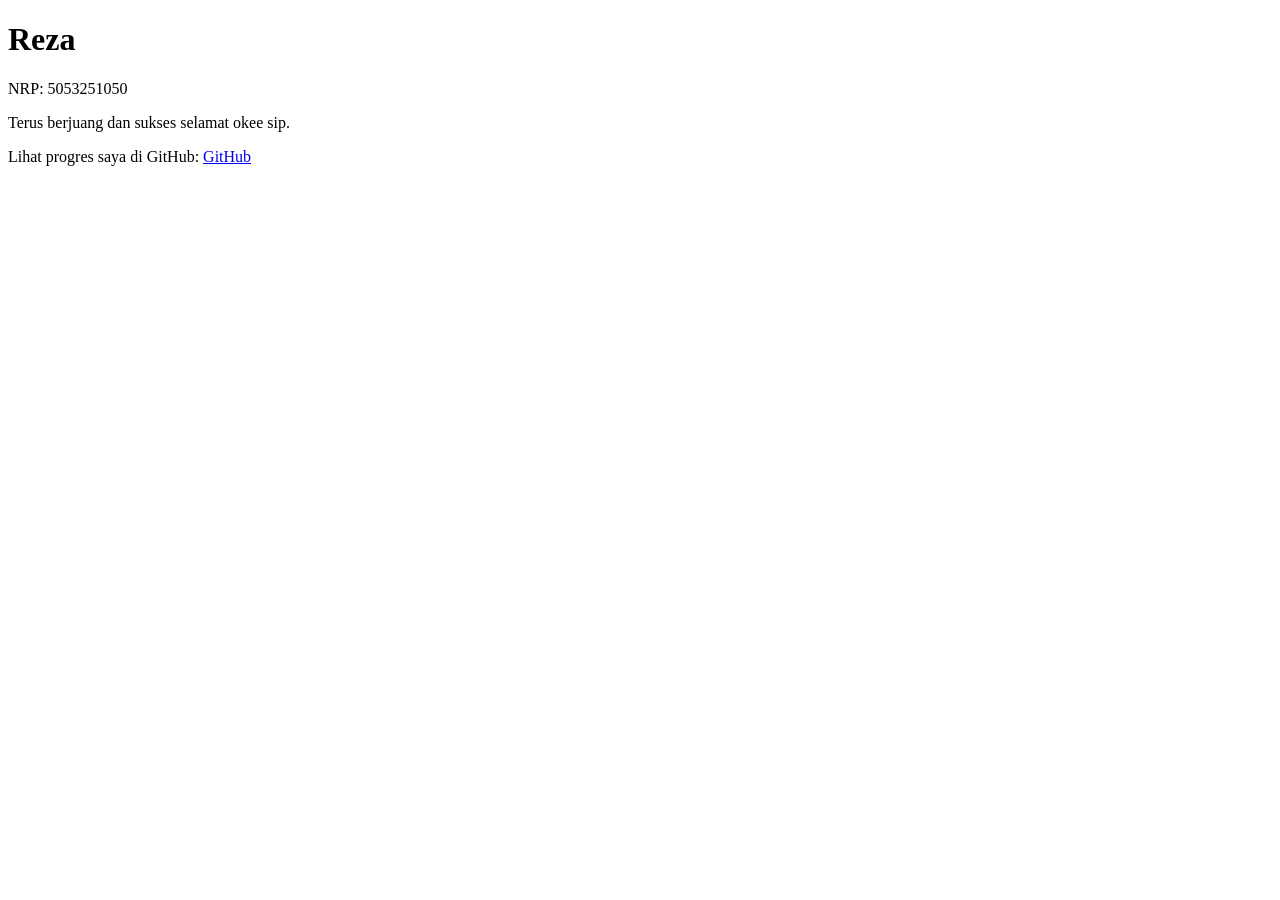
<file: m00/index.html>
<!DOCTYPE html>
<html lang="id">
<head>
  <meta charset="utf-8">
  <meta name="viewport" content="width=device-width, initial-scale=1">
  <title>Taman Baca RW 04</title>
</head>
<body>

  <h1 id="nama">Reza</h1>
  <p id="nrp">NRP: 5053251050</p>
  <p id="bio">Terus berjuang dan sukses selamat okee sip.</p>
  <p>Lihat progres saya di GitHub: <a id="github" href="https://github.com/Veyron19">GitHub</a></p>

</body>
</html>
</file>
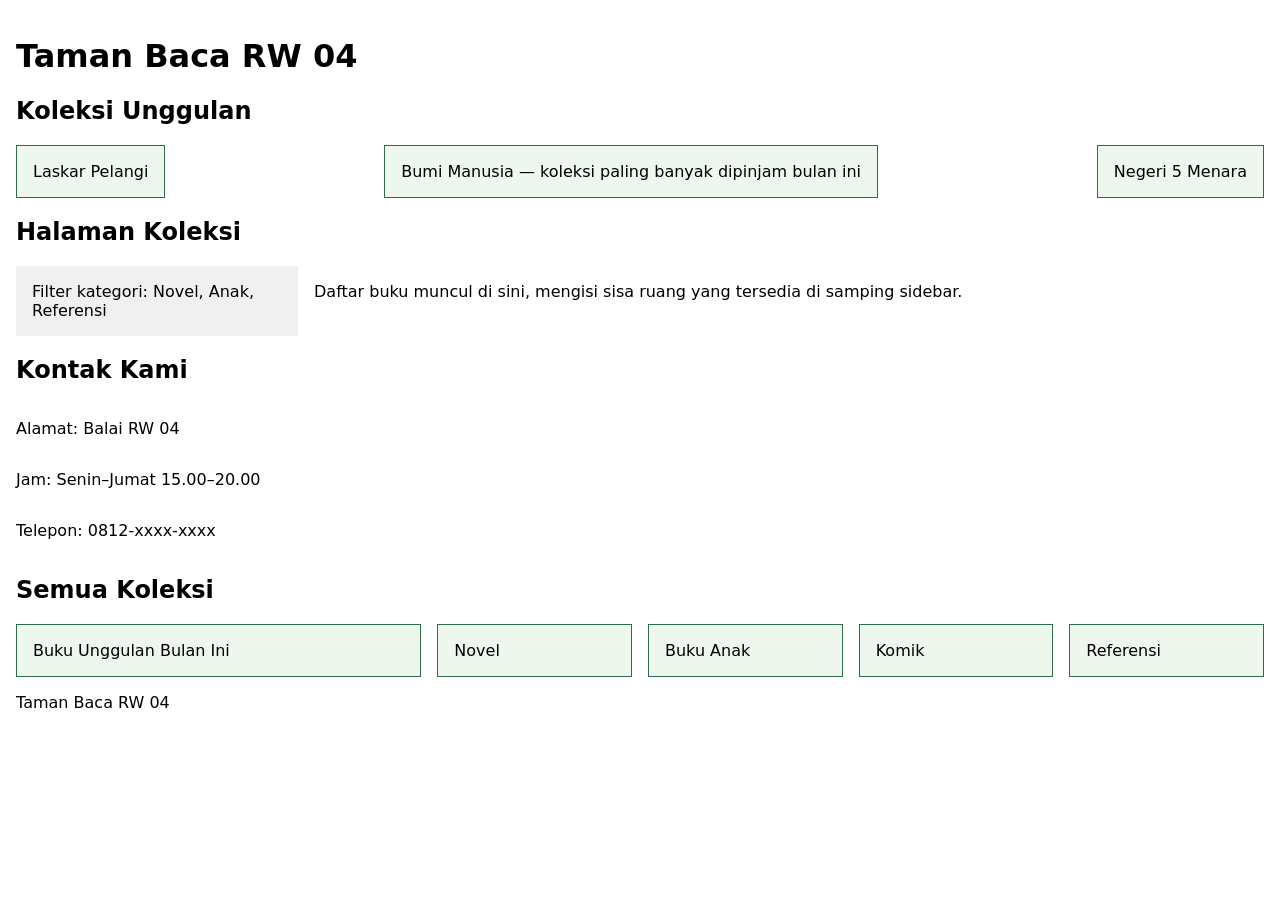
<file: m03/index.html>
<!DOCTYPE html>
<html lang="id">
<head>
  <meta charset="utf-8">
  <meta name="viewport" content="width=device-width, initial-scale=1">
  <title>Taman Baca RW 04</title>
  <link rel="stylesheet" href="style.css">
</head>
<body>

  <header>
    <h1>Taman Baca RW 04</h1>
  </header>

  <main>
    <section id="koleksi-unggulan">
      <h2>Koleksi Unggulan</h2>
      <div class="kartu-flex">
        <article class="kartu">Laskar Pelangi</article>
        <article class="kartu">Bumi Manusia — koleksi paling banyak dipinjam bulan ini</article>
        <article class="kartu">Negeri 5 Menara</article>
      </div>
    </section>

    <section id="tata-letak">
      <h2>Halaman Koleksi</h2>
      <div class="tata-letak">
        <aside class="sidebar">Filter kategori: Novel, Anak, Referensi</aside>
        <div class="konten">Daftar buku muncul di sini, mengisi sisa ruang yang tersedia di samping sidebar.</div>
      </div>
    </section>

    <section id="kontak">
      <h2>Kontak Kami</h2>
      <div class="info-kontak">
        <p>Alamat: Balai RW 04</p>
        <p>Jam: Senin–Jumat 15.00–20.00</p>
        <p>Telepon: 0812-xxxx-xxxx</p>
      </div>
    </section>

    <section id="grid-koleksi">
      <h2>Semua Koleksi</h2>
      <div class="kisi">
        <article class="kartu-grid unggulan">Buku Unggulan Bulan Ini</article>
        <article class="kartu-grid">Novel</article>
        <article class="kartu-grid">Buku Anak</article>
        <article class="kartu-grid">Komik</article>
        <article class="kartu-grid">Referensi</article>
      </div>
    </section>
  </main>

  <footer>
    <p>Taman Baca RW 04</p>
  </footer>

</body>
</html>
</file>
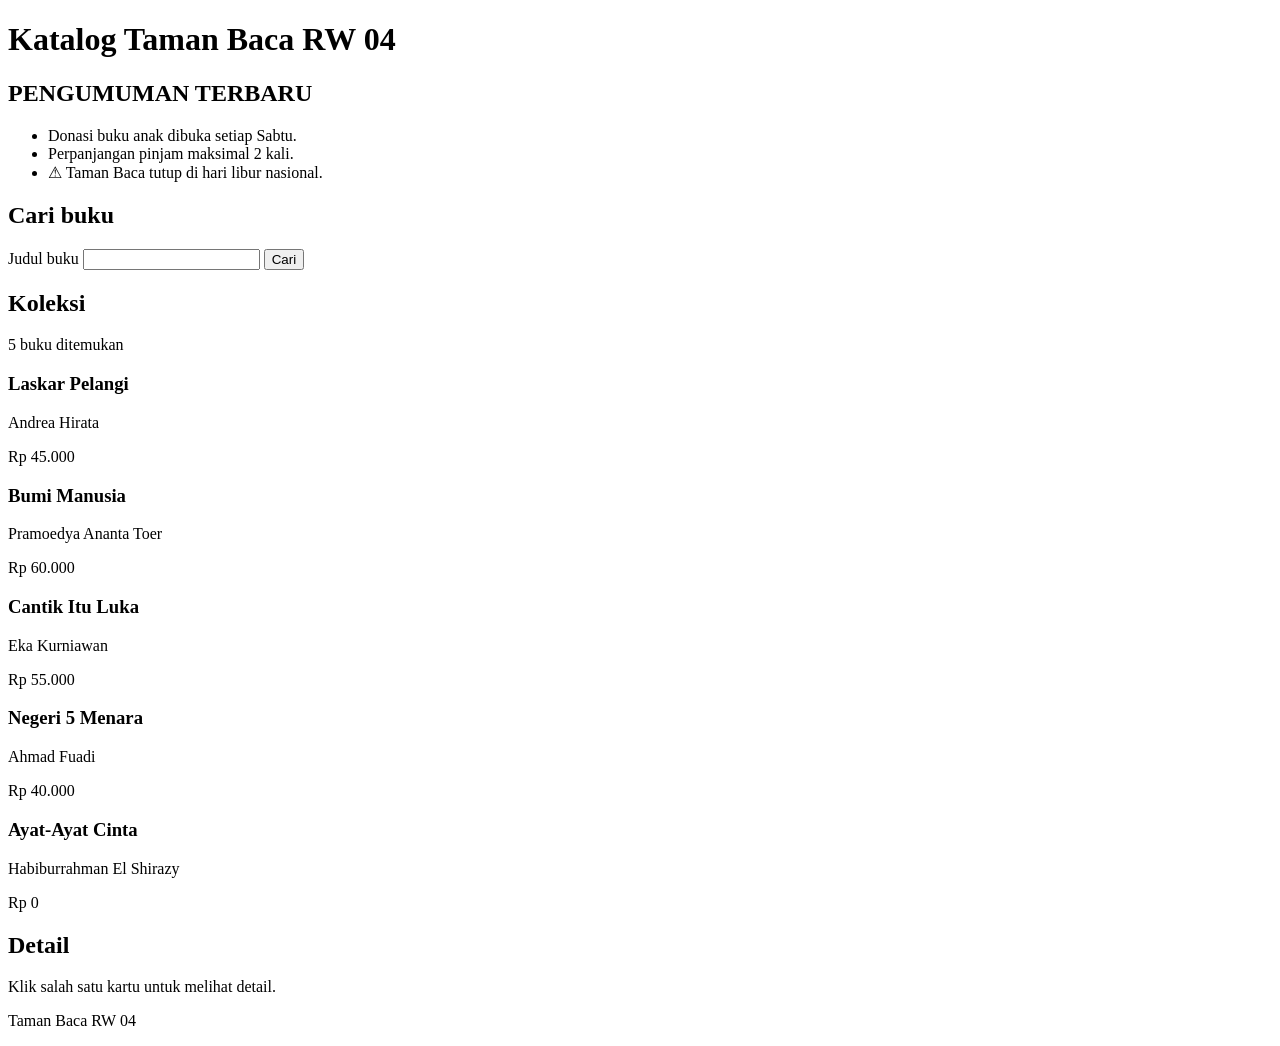
<file: m05/index.html>
<!DOCTYPE html>
<html lang="id">
<head>
  <meta charset="utf-8">
  <meta name="viewport" content="width=device-width, initial-scale=1">
  <title>Katalog — Taman Baca RW 04</title>
</head>
<body>

  <header>
    <h1>Katalog Taman Baca RW 04</h1>
  </header>

  <main>
    <section id="pengumuman">
      <h2 id="judul-pengumuman">Pengumuman Terbaru</h2>
      <ul id="daftar-pengumuman">
        <li>Donasi buku anak dibuka setiap Sabtu.</li>
        <li>Perpanjangan pinjam maksimal 2 kali.</li>
        <li>Taman Baca tutup di hari libur nasional.</li>
      </ul>
    </section>

    <section id="cari">
      <h2>Cari buku</h2>
      <form id="form-cari">
        <label for="input-cari">Judul buku</label>
        <input id="input-cari" type="text" name="cari" autocomplete="off">
        <button type="submit">Cari</button>
      </form>
    </section>

    <section id="koleksi">
      <h2>Koleksi</h2>
      <p id="ringkasan"></p>
      <div id="katalog"></div>
    </section>

    <section id="detail">
      <h2>Detail</h2>
      <div id="panel-detail">Klik salah satu kartu untuk melihat detail.</div>
    </section>
  </main>

  <footer>
    <p>Taman Baca RW 04</p>
  </footer>

  <script type="module" src="script.js"></script>
</body>
</html>
</file>
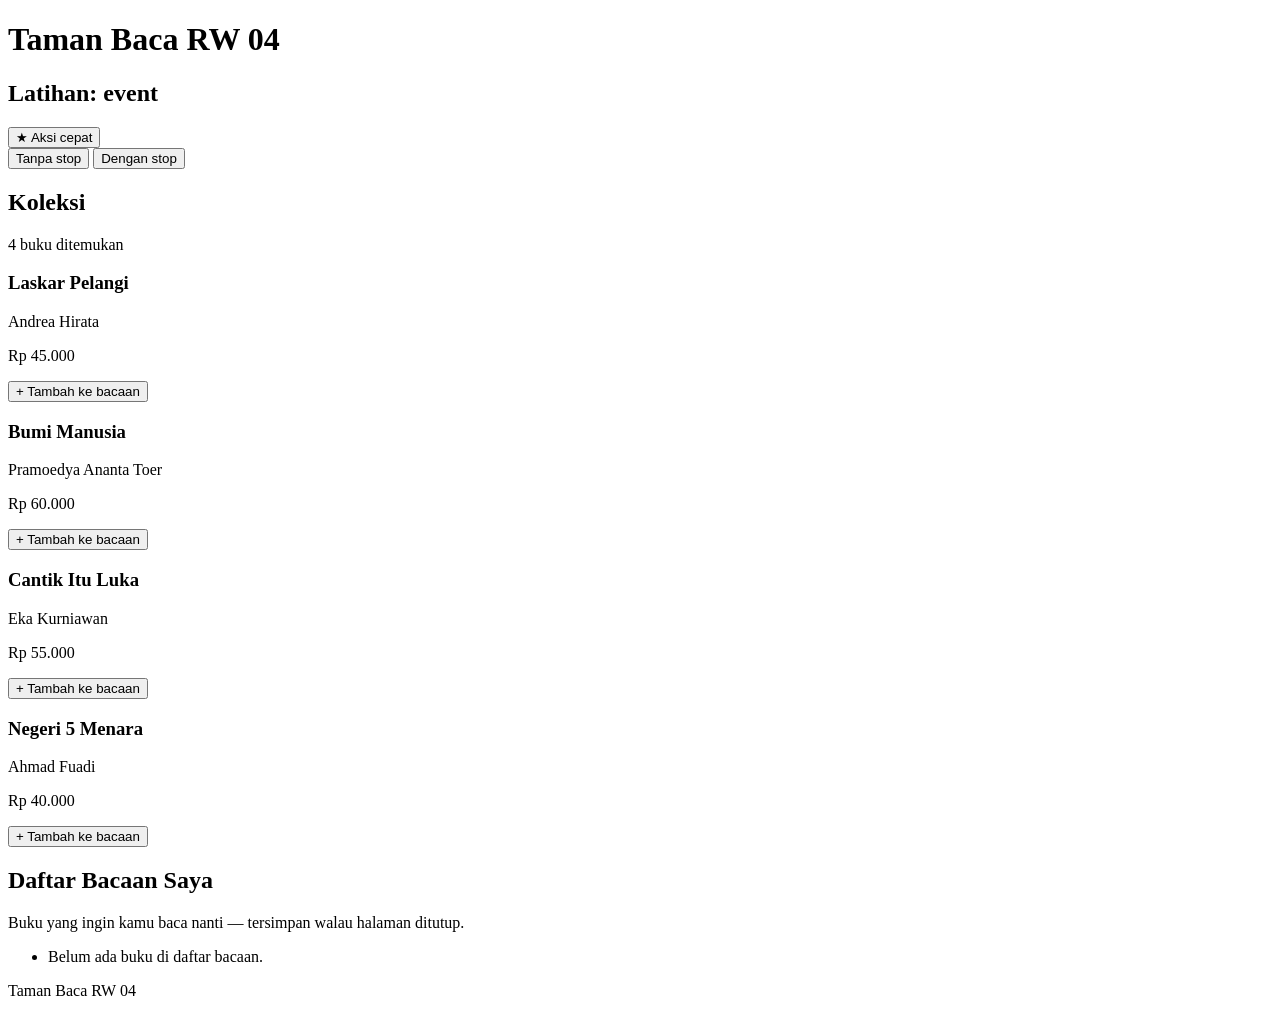
<file: m06/index.html>
<!DOCTYPE html>
<html lang="id">
<head>
  <meta charset="utf-8">
  <meta name="viewport" content="width=device-width, initial-scale=1">
  <title>Daftar Bacaan — Taman Baca RW 04</title>
</head>
<body>

  <header>
    <h1>Taman Baca RW 04</h1>
  </header>

  <main>
    <section id="latihan-event">
      <h2>Latihan: event</h2>

      <div id="aksi-cepat">
        <button id="tombol-cepat" type="button">
          <span class="ikon" aria-hidden="true">★</span> Aksi cepat
        </button>
      </div>

      <div id="area-bubbling">
        <button id="tombol-tanpa-stop" type="button">Tanpa stop</button>
        <button id="tombol-stop" type="button">Dengan stop</button>
      </div>
    </section>

    <section id="koleksi">
      <h2>Koleksi</h2>
      <p id="ringkasan"></p>
      <div id="katalog"></div>
    </section>

    <section id="bacaan">
      <h2>Daftar Bacaan Saya</h2>
      <p>Buku yang ingin kamu baca nanti — tersimpan walau halaman ditutup.</p>
      <ul id="daftar-bacaan"></ul>
    </section>
  </main>

  <footer>
    <p>Taman Baca RW 04</p>
  </footer>

  <script type="module" src="script.js"></script>
</body>
</html>
</file>
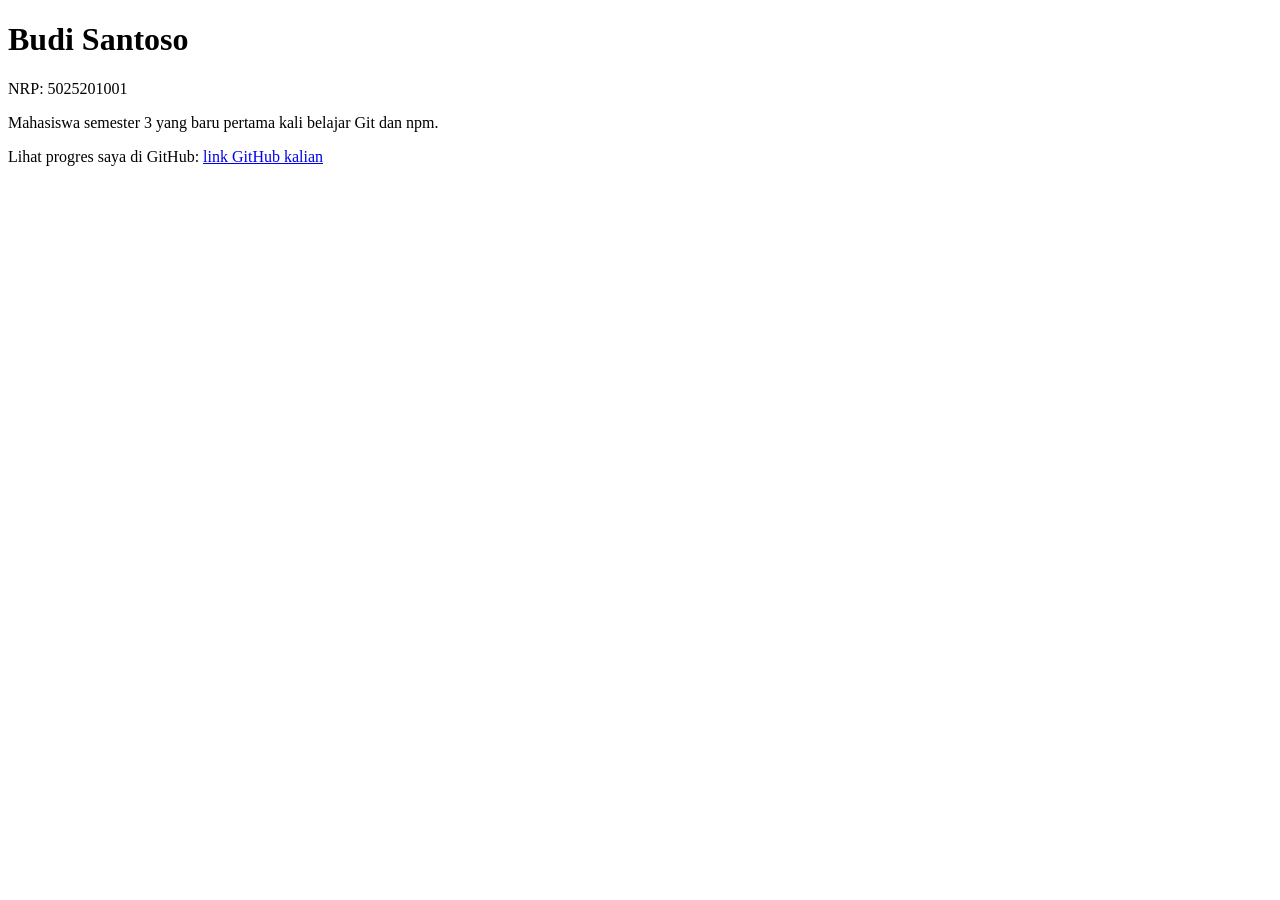
<file: m00/_solusi/index.html>
<!DOCTYPE html>
<html lang="id">
<head>
  <meta charset="utf-8">
  <meta name="viewport" content="width=device-width, initial-scale=1">
  <title>Kartu Perkenalan — Budi Santoso</title>
</head>
<body>

  <h1 id="nama">Budi Santoso</h1>
  <p id="nrp">NRP: 5025201001</p>
  <p id="bio">Mahasiswa semester 3 yang baru pertama kali belajar Git dan npm.</p>
  <p>Lihat progres saya di GitHub: <a id="github" href="https://github.com/budisantoso">link GitHub kalian</a></p>

</body>
</html>
</file>
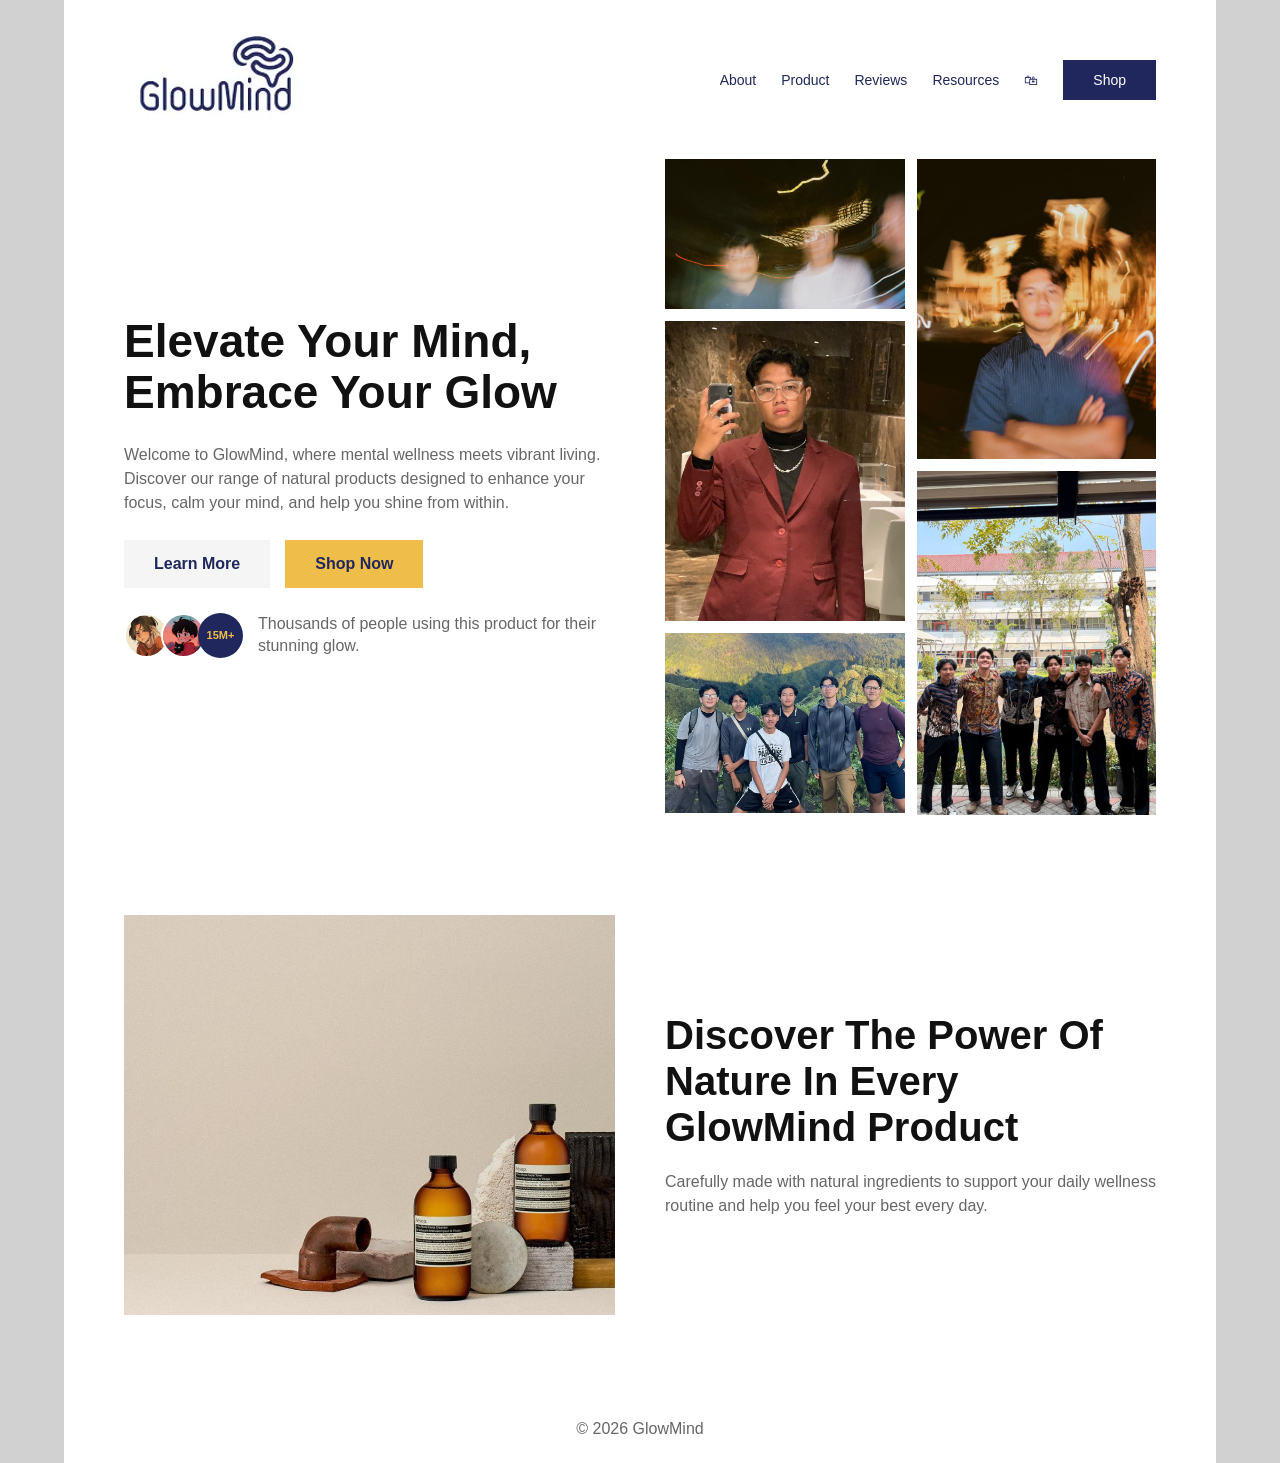
<file: latian.html>
<!DOCTYPE html>
<html lang="id">
<head>
    <meta charset="UTF-8">
    <meta name="viewport" content="width=device-width, initial-scale=1">
    <meta name="description" content="GlowMind natural wellness products">
    <title>GlowMind</title>

    <link rel="stylesheet" href="style.css">
</head>

<body>

    <header>
        <nav>
        <a href="#" class="logo">
             <img src="assets/Glowmind.png" alt="GlowMind">
         </a>

            <ul class="menu">
                <li><a href="#">About</a></li>
                <li><a href="#">Product</a></li>
                <li><a href="#">Reviews</a></li>
                <li><a href="#">Resources</a></li>
                <li><a href="#">🛍</a></li>
                <li><a href="#" class="shop-button">Shop</a></li>
            </ul>
        </nav>
    </header>

    <main>

        <section class="hero">

            <article class="hero-text">
                <h1>
                    Elevate Your Mind,<br>
                    Embrace Your Glow
                </h1>

                <p>
                    Welcome to GlowMind, where mental wellness meets
                    vibrant living. Discover our range of natural
                    products designed to enhance your focus, calm
                    your mind, and help you shine from within.
                </p>

                <div class="buttons">
                    <a href="#" class="button learn">Learn More</a>
                    <a href="#" class="button shop">Shop Now</a>
                </div>

<aside class="users">
    <section class="profiles">
        <img src="assets/profil11.png" alt="User profile">
        <img src="assets/profil12.png" alt="User profile">
        <span>15M+</span>
    </section>

    <p>
        Thousands of people using this product
        for their stunning glow.
    </p>
</aside>
            </article>

            <aside class="gallery">

                 <section class="gallery-left">
                 <img src="assets/foto1.jpg" alt="Foto 1">
                 <img src="assets/foto3.jpg" alt="Foto 3">
                 <img src="assets/foto5.jpg" alt="Foto 5">
                 </section>

                <section class="gallery-right">
                 <img src="assets/foto2.jpg" alt="Foto 2">
                 <img src="assets/foto4.jpg" alt="Foto 4">
    </section>

                </aside>

        </section>


        <section class="product">

            <article class="product-image">
                <img src="assets/produk.jpg" alt="GlowMind natural product">
            </article>

            <article class="product-text">
                <h2>
                    Discover The Power
                    Of Nature In Every
                    GlowMind Product
                </h2>

                <p>
                    Carefully made with natural ingredients to support
                    your daily wellness routine and help you feel
                    your best every day.
                </p>
            </article>

        </section>

    </main>


    <footer>
        <p>© 2026 GlowMind</p>
    </footer>

</body>
</html>
</file>
<file: m03/style.css>
/* PERTEMUAN 3 — Layout: Flexbox dan Grid
   Baca SOAL.md untuk urutan levelnya. */

body {
  font-family: system-ui, sans-serif;
  margin: 0;
  padding: 1rem;
}

/* Level 1–3 */
.kartu-flex {
  display: flex;
  justify-content: space-between;
  align-items: flex-start;
}

.kartu {
  background-color: #eef7ee;
  padding: 1rem;
  border: 1px solid #2c6e49;
}

/* Level 4 */
.tata-letak {
  display: flex;
}

.sidebar {
  background-color: #f0f0f0;
  padding: 1rem;
  flex: 0 0 250px;
}

.konten {
  background-color: #ffffff;
  padding: 1rem;
  flex: 1;
}

/* Level 5 */
.info-kontak {
  display: flex;
  flex-direction: column;
}

/* Level 6–7, 9–10 */
.kisi {
  display: grid;
  grid-template-columns: repeat(auto-fit, minmax(180px, 1fr));
  gap: 16px;
}

.kartu-grid {
  background-color: #eef7ee;
  border: 1px solid #2c6e49;
  padding: 1rem;
}

/* Level 8 */
.unggulan {
  grid-column: span 2;
}
</file>
<file: style.css>
*, *::before, *::after {
    box-sizing: border-box;
    margin: 0;
    padding: 0;
}

:root {
    --dark: #20275c;
    --yellow: #eebd4a;
    --gray: #686565;
    --light: #f5f5f5;
}

body {
    font-family: Arial, sans-serif;
    background-color: #d1d1d1;
    color: #111;
}

header,
main,
footer {
    width: 90%;
    max-width: 1200px;
    margin: auto;
    background-color: white;
}

header {
    padding: 30px 60px;
}

nav {
    display: flex;
    justify-content: space-between;
    align-items: center;
    gap: 30px;
}

.logo {
    color: var(--dark);
    text-decoration: none;
    font-size: 28px;
    font-weight: bold;
}

.menu {
    display: flex;
    align-items: center;
    justify-content: flex-end;
    gap: 25px;
    list-style: none;
}

.menu a {
    color: var(--dark);
    text-decoration: none;
    font-size: 14px;
}

.shop-button {
    background-color: var(--dark);
    color: white !important;
    padding: 12px 30px;
}


/* HERO */

.hero {
    display: grid;
    grid-template-columns: 1fr 1fr;
    gap: 50px;
    padding: 0px 60px 80px;
}

.hero-text {
    display: flex;
    flex-direction: column;
    justify-content: center;
    gap: 25px;
}

.hero-text h1 {
    font-size: 46px;
    line-height: 1.1;
}

.hero-text p {
    color: var(--gray);
    line-height: 1.5;
}

.buttons {
    display: flex;
    gap: 15px;
}

.button {
    display: inline-block;
    padding: 15px 30px;
    text-decoration: none;
    font-weight: bold;
}

.learn {
    background-color: var(--light);
    color: var(--dark);
}

.shop {
    background-color: var(--yellow);
    color: var(--dark);
}

.users {
    display: flex;
    align-items: center;
    gap: 15px;
    max-width: 500px;
}

.profiles {
    display: flex;
    align-items: center;
}

.profiles img {
    width: 45px;
    height: 45px;
    border-radius: 50%;
    object-fit: cover;
    border: 2px solid white;
    margin-left: -8px;
}

.profiles img:first-child {
    margin-left: 0;
}

.profiles span {
    width: 45px;
    height: 45px;
    border-radius: 50%;
    background-color: var(--dark);
    color: var(--yellow);
    display: flex;
    align-items: center;
    justify-content: center;
    font-size: 11px;
    font-weight: bold;
    margin-left: -8px;
}

.users p {
    color: var(--gray);
    line-height: 1.4;
}



.gallery {
    display: grid;
    grid-template-columns: 1fr 1fr;
    gap: 12px;
}

.gallery-left,
.gallery-right {
    display: flex;
    flex-direction: column;
    gap: 12px;
}

.gallery img {
    width: 100%;
    object-fit: cover;
}

.gallery-left img:nth-child(1) {
    height: 150px;
}

.gallery-left img:nth-child(2) {
    height: 300px;
}

.gallery-left img:nth-child(3) {
    height: 180px;
    object-position: center 90%;
}

.gallery-right img:nth-child(1) {
    height: 300px;
}

.gallery-right img:nth-child(2) {
    height: 344px;
}


.product {
    display: grid;
    grid-template-columns: 1fr 1fr;
    gap: 50px;
    padding: 20px 60px 80px;
    align-items: center;
}

.product-image {
    height: 400px;
    background-color: black;
}

.product-image img {
    width: 100%;
    height: 100%;
    object-fit: cover;
}

.product-text {
    display: flex;
    flex-direction: column;
    gap: 20px;
}

.product-text h2 {
    color: #111;
    font-size: 40px;
    line-height: 1.15;
}

.product-text p {
    color: var(--gray);
    line-height: 1.5;
}

footer {
    padding: 25px 60px;
    text-align: center;
}

footer p {
    color: var(--gray);
}



@media (max-width: 800px) {

    header {
        padding: 25px;
    }

    .menu {
        gap: 10px;
    }

    .hero,
    .product {
        grid-template-columns: 1fr;
        padding-left: 25px;
        padding-right: 25px;
    }

    .gallery {
        grid-template-rows: 120px 120px 120px;
    }

    .hero-text h1 {
        font-size: 38px;
    }
}
</file>
